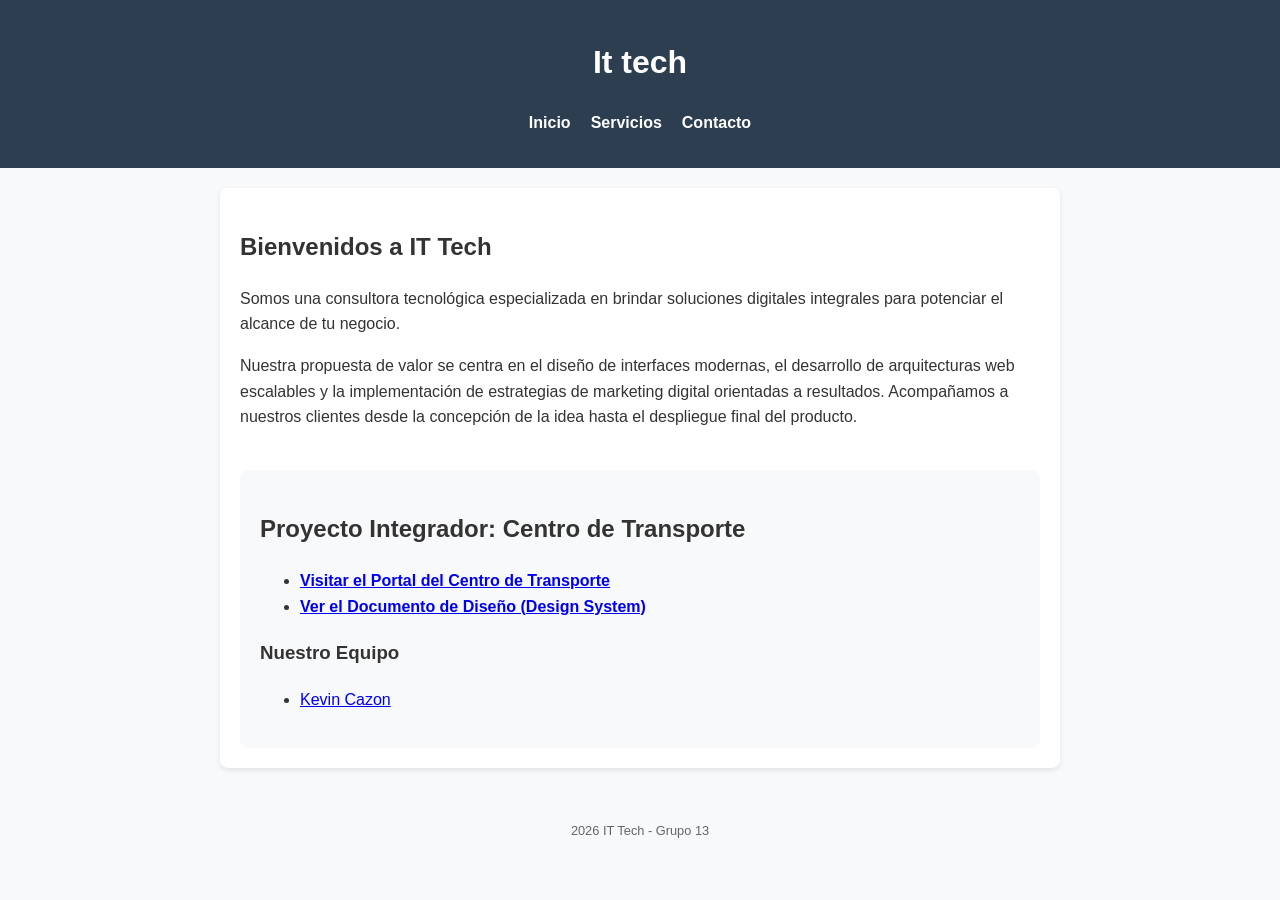
<file: index.html>
<!DOCTYPE html>
<html lang="es">
<head>
    <meta charset="UTF-8">
    <link rel="stylesheet" href="style.css">
    <title>IT Tech - Inicio</title>
</head>
<body>
<header>
    <h1>It tech</h1>
    <nav>
        <ul>
            <li><a href="index.html">Inicio</a></li>
            <li><a href="servicios.html">Servicios</a></li>
            <li><a href="contacto.html">Contacto</a></li>
        </ul>
    </nav>
</header>
<main>
        <h2>Bienvenidos a IT Tech</h2>
        <p>Somos una consultora tecnológica especializada en brindar soluciones digitales integrales para potenciar el alcance de tu negocio.</p>
        <p>Nuestra propuesta de valor se centra en el diseño de interfaces modernas, el desarrollo de arquitecturas web escalables y la implementación de estrategias de marketing digital orientadas a resultados. Acompañamos a nuestros clientes desde la concepción de la idea hasta el despliegue final del producto.</p>
        
        <section style="margin-top: 40px; padding: 20px; background-color: #f8f9fa; border-radius: 8px;">
            <h2>Proyecto Integrador: Centro de Transporte</h2>
            <ul>
                <li><strong><a href="https://kevinl129.github.io/centro-transporte-grupo13-DYDW/" target="_blank">Visitar el Portal del Centro de Transporte</a></strong></li>
                <li><strong><a href="LINK_AL_PDF_O_PAGINA_DEL_DESIGN_SYSTEM" target="_blank">Ver el Documento de Diseño (Design System)</a></strong></li>
            </ul>
            
           <h3>Nuestro Equipo</h3>
        <ul>
            <li><a href = "https://kevinl129.github.io/DYDW-Personal-Page/"target="_blank">Kevin Cazon</a></li>
        </ul>
        </section>
    </main>
    <footer>
        <p> 2026 IT Tech - Grupo 13</p>
    </footer>
</body>
</html>
</file>
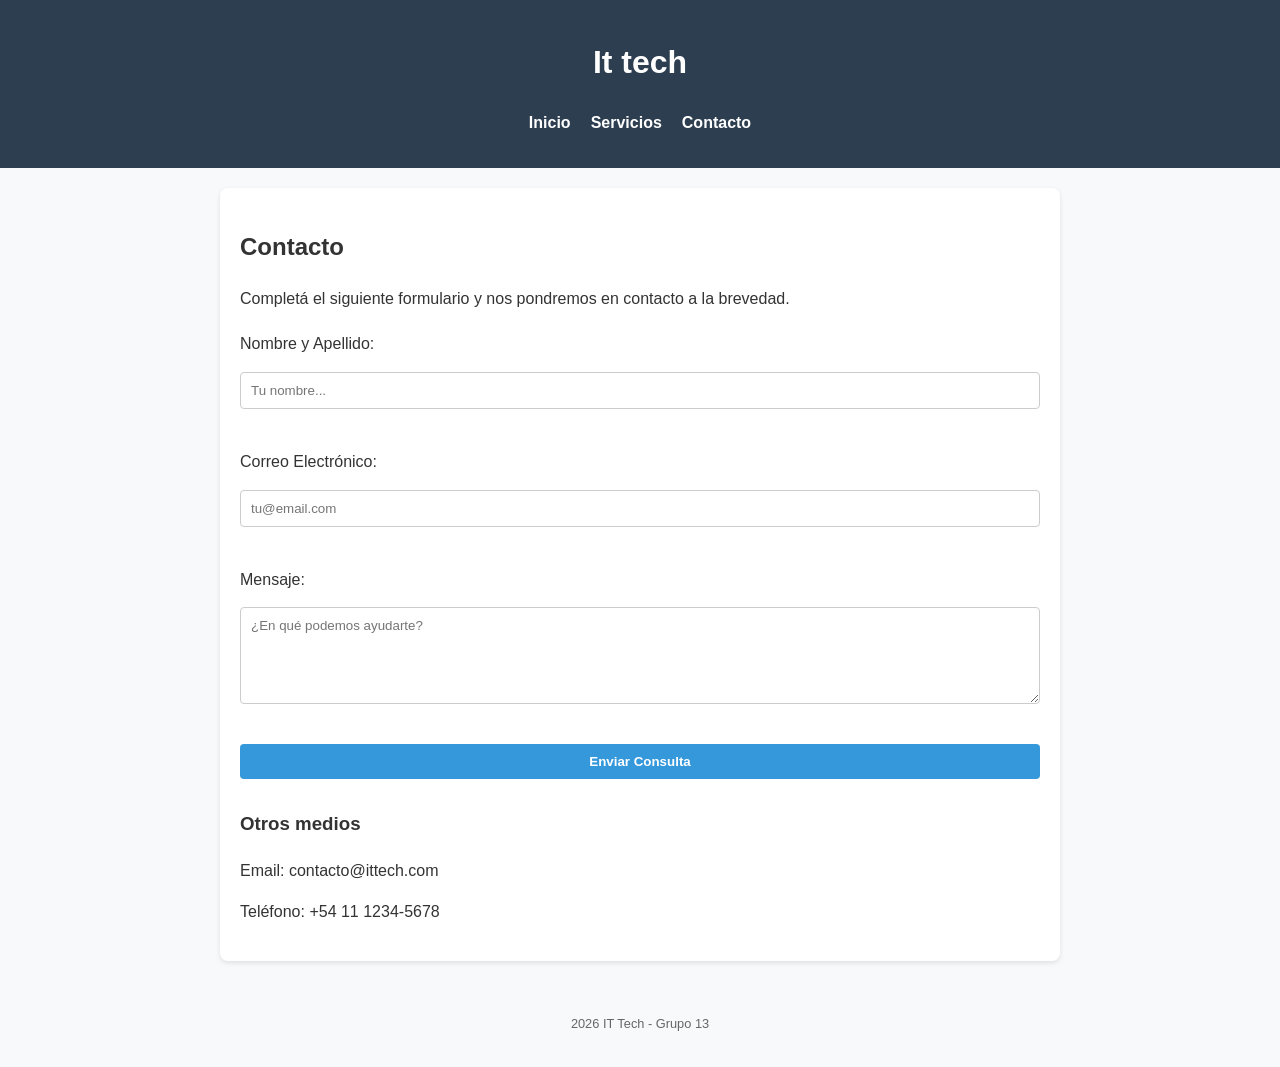
<file: contacto.html>
<!DOCTYPE html>
<html lang="es">
<head>
    <meta charset="UTF-8">
    <link rel="stylesheet" href="style.css">
    <title>IT Tech - Contacto</title>
</head>
<body>
<header>
    <h1>It tech</h1>
    <nav>
        <ul>
            <li><a href="index.html">Inicio</a></li>
            <li><a href="servicios.html">Servicios</a></li>
            <li><a href="contacto.html">Contacto</a></li>
        </ul>
    </nav>
</header>
<main>
        <h2>Contacto</h2>
        <p>Completá el siguiente formulario y nos pondremos en contacto a la brevedad.</p>
        
        <form id="formContacto" novalidate>
            <label for="nombre">Nombre y Apellido:</label>
            <input type="text" id="nombre" name="nombre" placeholder="Tu nombre..." required>
            <span class="error" id="errorNombre"></span>

            <label for="email">Correo Electrónico:</label>
            <input type="email" id="email" name="email" placeholder="tu@email.com" required>
            <span class="error" id="errorEmail"></span>

            <label for="mensaje">Mensaje:</label>
            <textarea id="mensaje" name="mensaje" rows="5" placeholder="¿En qué podemos ayudarte?" required></textarea>
            <span class="error" id="errorMensaje"></span>

            <button type="submit">Enviar Consulta</button>
        </form>

        <section style="margin-top: 30px;">
            <h3>Otros medios</h3>
            <p>Email: contacto@ittech.com</p>
            <p>Teléfono: +54 11 1234-5678</p>
        </section>
    </main>
<footer>
        <p> 2026 IT Tech - Grupo 13</p>
    </footer>
    <script src="validacion.js"></script>
</body>
</html>
</file>
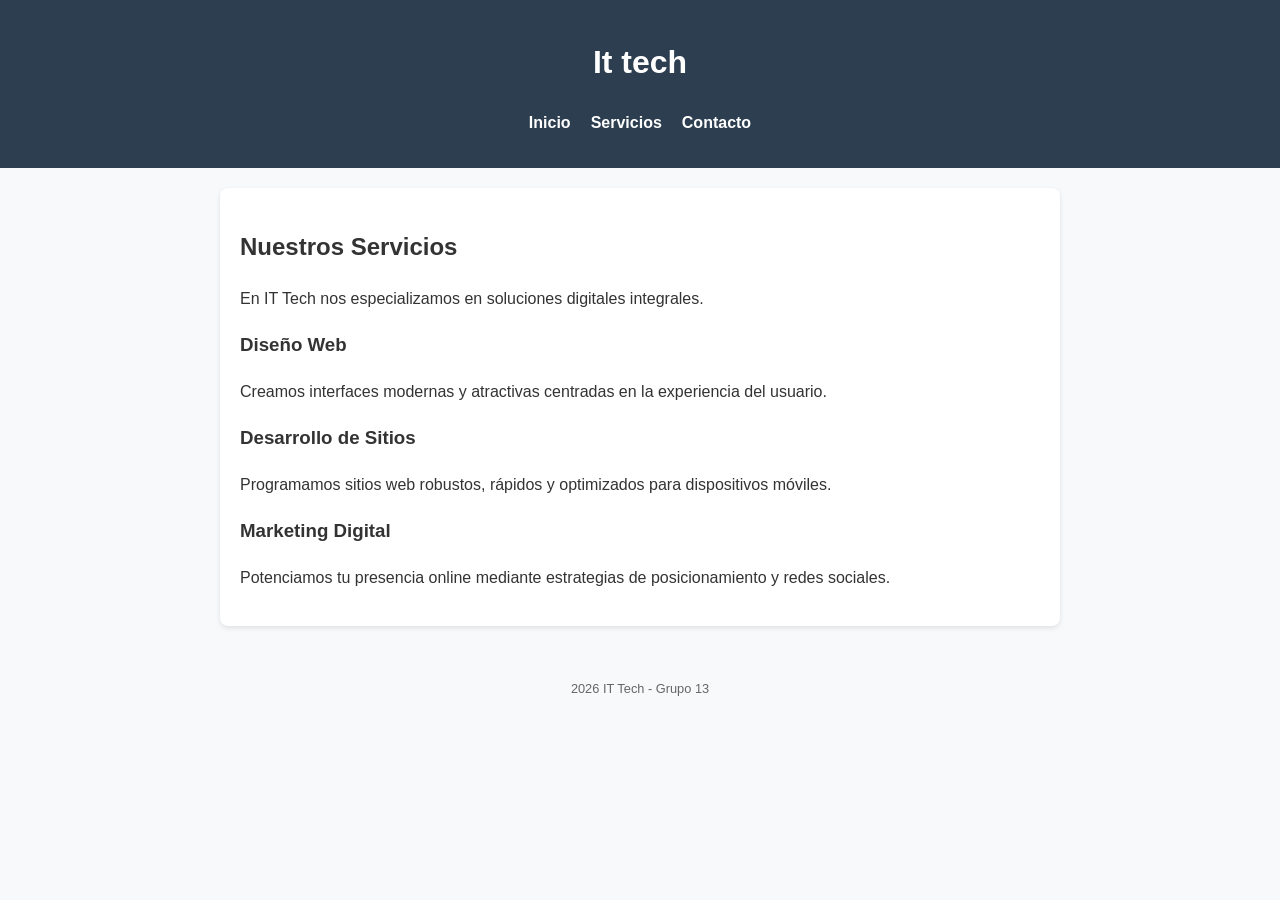
<file: servicios.html>
<!DOCTYPE html>
<html lang="es">
<head>
    <meta charset="UTF-8">
    <link rel="stylesheet" href="style.css">
    <title>IT Tech - Servicios</title>
</head>
<body>
<header>
    <h1>It tech</h1>
    <nav>
        <ul>
            <li><a href="index.html">Inicio</a></li>
            <li><a href="servicios.html">Servicios</a></li>
            <li><a href="contacto.html">Contacto</a></li>
        </ul>
    </nav>
</header>
<main>
        <h2>Nuestros Servicios</h2>
        <p>En IT Tech nos especializamos en soluciones digitales integrales.</p>
        
        <section>
            <h3>Diseño Web</h3>
            <p>Creamos interfaces modernas y atractivas centradas en la experiencia del usuario.</p>
        </section>

        <section>
            <h3>Desarrollo de Sitios</h3>
            <p>Programamos sitios web robustos, rápidos y optimizados para dispositivos móviles.</p>
        </section>

        <section>
            <h3>Marketing Digital</h3>
            <p>Potenciamos tu presencia online mediante estrategias de posicionamiento y redes sociales.</p>
        </section>
    </main>
<footer>
        <p> 2026 IT Tech - Grupo 13</p>
    </footer>
</body>
</html>
</file>
<file: style.css>
:root {
    --primario: #2c3e50;    
    --acento: #3498db;      
    --fondo: #f8f9fa;     
    --texto: #333333;
}

body {
    font-family: 'Helvetica Neue', Arial, sans-serif;
    margin: 0;
    line-height: 1.6;
    background-color: var(--fondo);
    color: var(--texto);
}

header {
    background-color: var(--primario);
    color: white;
    padding: 1rem 0;
    text-align: center;
}

nav ul {
    list-style: none;
    padding: 0;
    display: flex;
    justify-content: center;
    gap: 20px;
}

nav a {
    color: white;
    text-decoration: none;
    font-weight: bold;
}

nav a:hover {
    color: var(--acento);
}

main {
    max-width: 800px;
    margin: 20px auto;
    padding: 20px;
    background: white;
    border-radius: 8px;
    box-shadow: 0 2px 5px rgba(0,0,0,0.1);
}

form {
    display: flex;
    flex-direction: column;
    gap: 15px;
    margin-top: 20px;
}

input, textarea {
    padding: 10px;
    border: 1px solid #ccc;
    border-radius: 4px;
    font-family: inherit;
}

button {
    background-color: var(--acento);
    color: white;
    padding: 10px 15px;
    border: none;
    border-radius: 4px;
    cursor: pointer;
    font-weight: bold;
    transition: background-color 0.3s;
}

button:hover {
    background-color: var(--primario);
}


footer {
    text-align: center;
    padding: 20px;
    font-size: 0.8rem;
    color: #666;
}

@media (max-width: 768px) {
    nav ul {
        flex-direction: column; 
        gap: 10px;
    }
    
    main {
        margin: 10px;
        padding: 15px;
    }
}

.error {
    color: #d32f2f;
    font-size: 0.85rem;
    display: block;
    margin-bottom: 10px;
}
</file>
